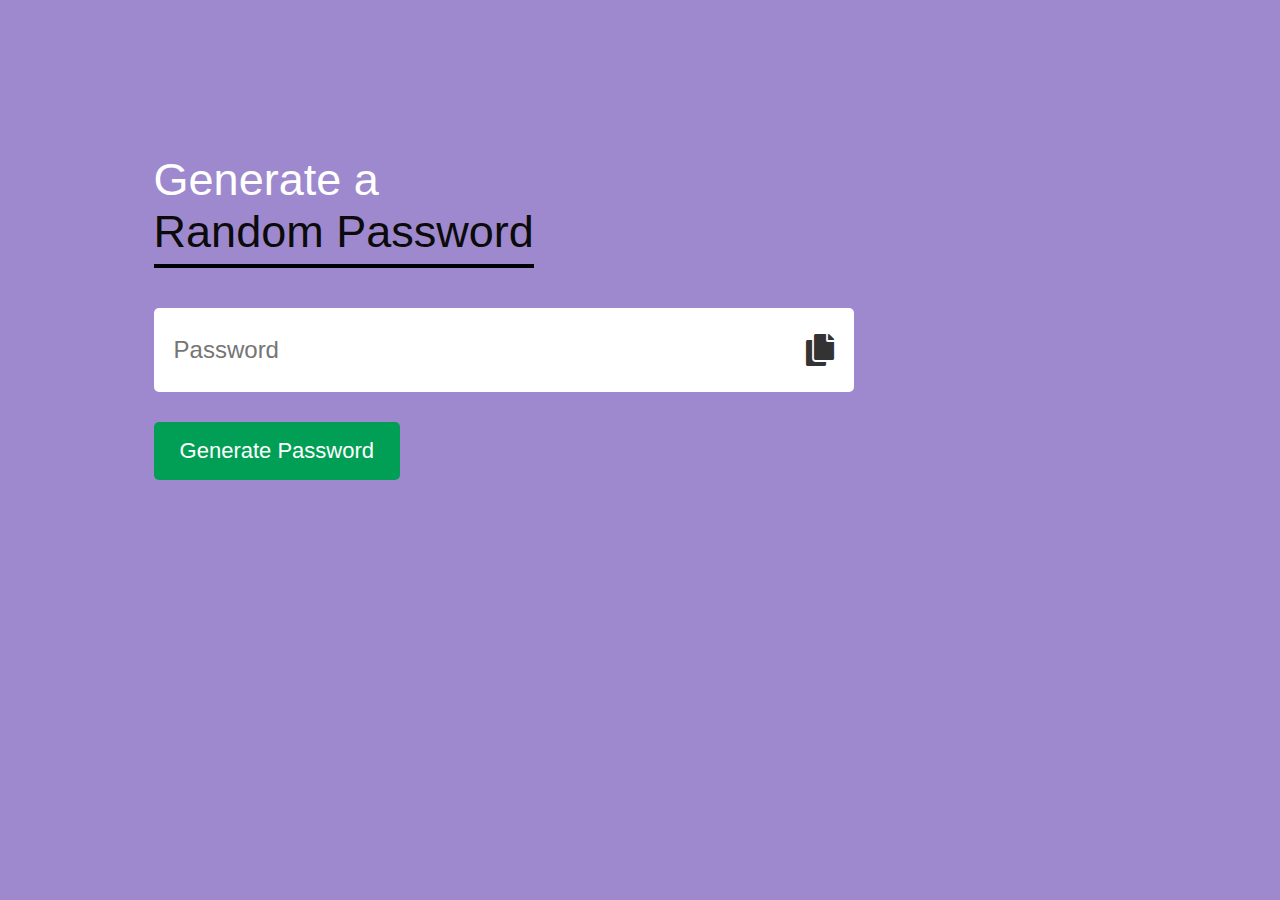
<file: Generate a Random Password/index.html>
<!DOCTYPE html>
<html lang="en">
<head>
    <meta charset="UTF-8">
    <meta name="viewport" content="width=device-width, initial-scale=1.0">
    <title>Generate a Random Password</title>
    <link rel="stylesheet" href="https://cdnjs.cloudflare.com/ajax/libs/font-awesome/5.15.3/css/all.min.css" />
    <link rel="stylesheet" href="style.css">
</head>
<body>

    <div class="container">
        <h1>Generate a <br> <span> Random Password </span> </h1>
        <div class="display">
                <input type="text" id="Password"  placeholder="Password">
                <div class="icon">
                    <i class="fas fa-copy fa-2x" onclick="copyPassword()"></i>
                    <span class="tooltip" id="copyTooltip">Copié !</span>  
                </div>
        </div>
         <button onclick="createPassword()">  Generate Password </button>
    </div>
    <script src="script.js" ></script>
</body>
</html>
</file>
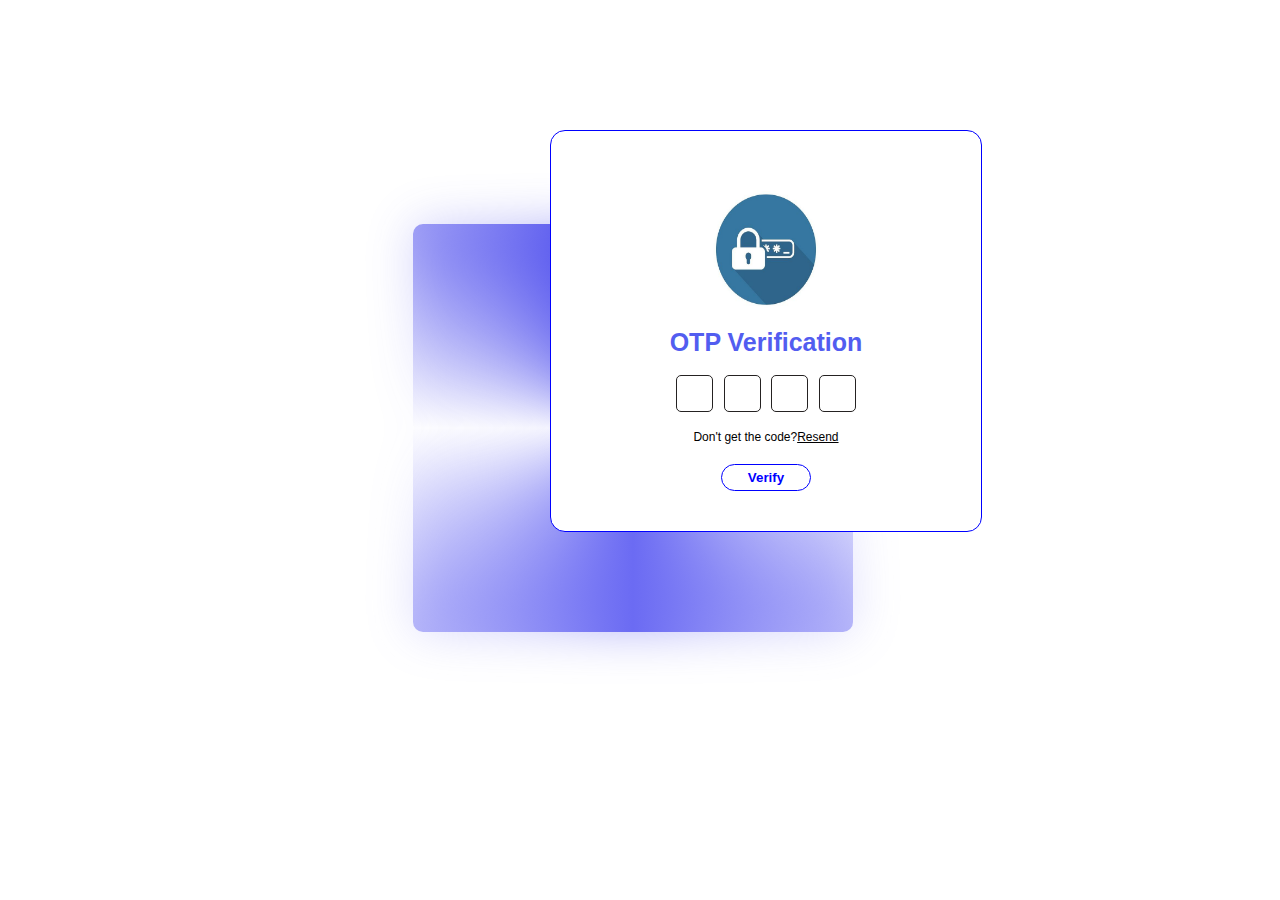
<file: OptimizedCodeVerification/index.html>
<!DOCTYPE html>
<html lang="en">
<head>
    <meta charset="UTF-8">
    <meta name="viewport" content="width=device-width, initial-scale=1.0">
    <title>Optimized Code Verification</title>
    <link rel="stylesheet" href="style.css">
    <link rel="website icon" href="img.jpg">
</head>
<body>
    <div class="container">
        <img src="img1.jpg" alt="">
        <h3>OTP Verification</h3>
        <div class="inp">
            <input type="text" maxlength="1">
            <input type="text" maxlength="1">
            <input type="text" maxlength="1">
            <input type="text" maxlength="1">
        </div>
        <p>Don't get the code?<a href="#">Resend</a></p>
        <button>Verify</button>

    </div>


    <script src="script.js">  </script>
</body>
</html>
</file>
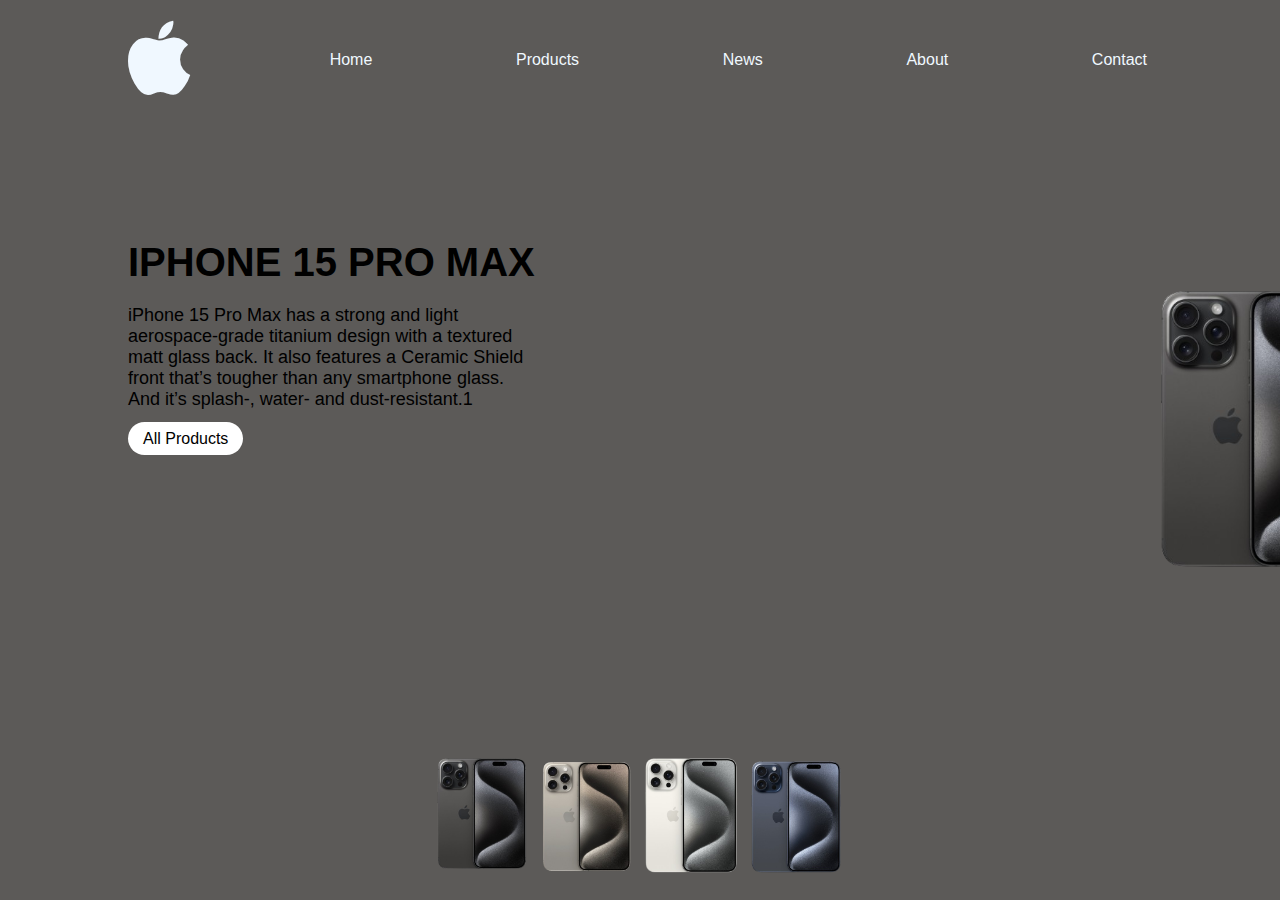
<file: Page Apple/index.html>
<!DOCTYPE html>
<html lang="en">
<head>
    <meta charset="UTF-8">
    <meta name="viewport" content="width=device-width, initial-scale=1.0">
    <title>Page Apple</title>
    <link rel="stylesheet" href="style.css">
    <link rel="stylesheet" href="https://cdnjs.cloudflare.com/ajax/libs/font-awesome/4.7.0/css/font-awesome.min.css">
</head>
<body>
    <div class="container">
        <header>
            <div class="logo"><i class="fa fa-apple fa-5x"> </i></div>
           
            <li><a href="#">Home</a></li>
            <li><a href="#">Products</a></li>
            <li><a href="#">News</a></li>
            <li><a href="#">About</a></li>
            <li><a href="#">Contact</a></li>
        </header>
        <div class="content">
            <div class="text">
                <h2>iphone 15 pro max</h2>
                <p>iPhone 15 Pro Max has a strong and light aerospace-grade titanium design with a textured matt glass back. It also features a Ceramic Shield front that’s tougher than any smartphone glass. And it’s splash-, water- and dust-resistant.1</p>
                <a href="#">All Products</a>
            </div>
        </div>
            <div class="image">
                <img class="IMAGE" src="img-1.png" alt="">
            </div>
        
        <div class="icons">
            <img  onclick="ClickPhone(this.src)" src="img-1.png" >
            <img onclick="ClickPhone(this.src)" src="img-2.png" >
            <img onclick="ClickPhone(this.src)" src="img-3.png" >
            <img onclick="ClickPhone(this.src)" src="img-4.png" >
            
        </div>
    </div>
    

    <script src="script.js" ></script>
</body>
</html>
</file>
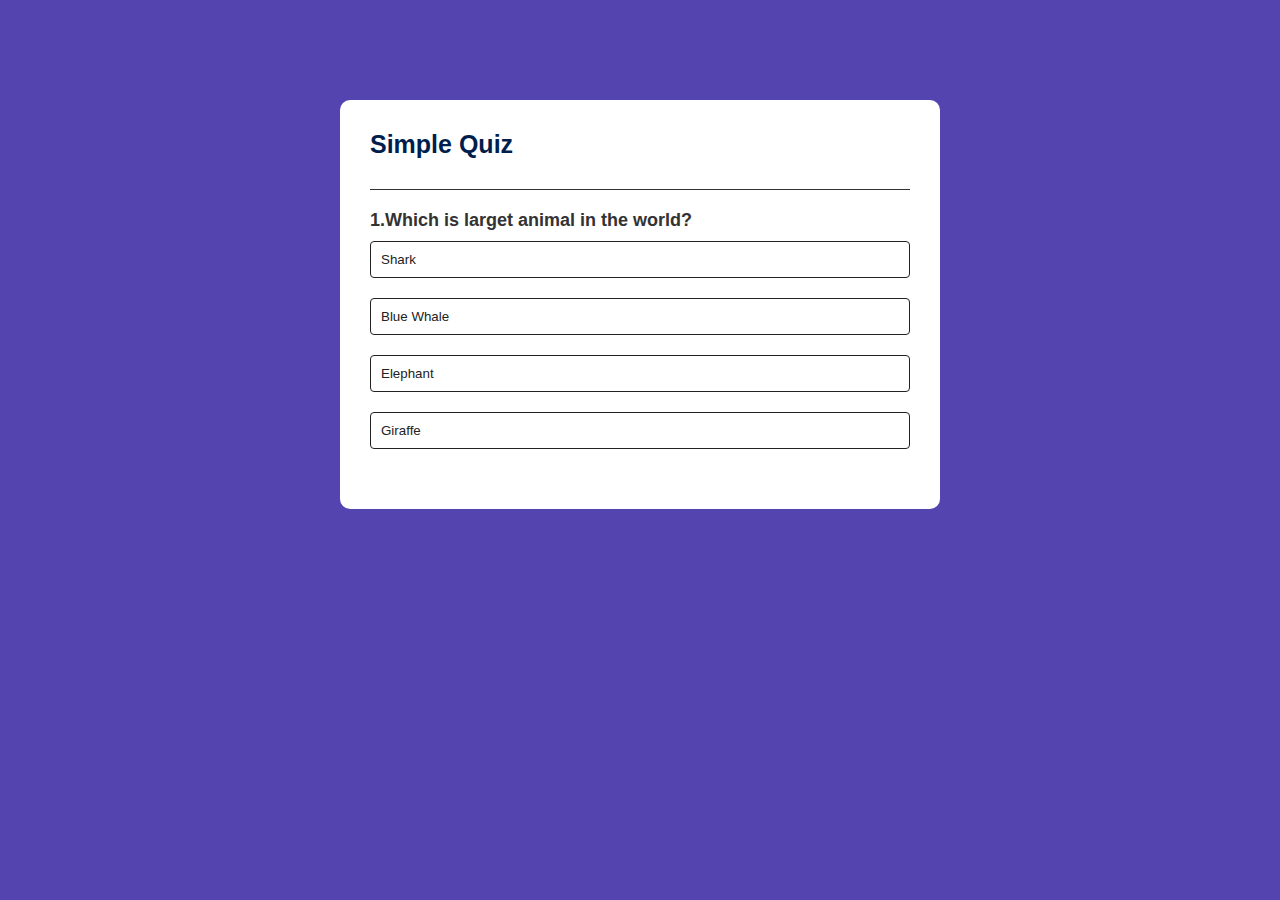
<file: Quiz App/index.html>
<!DOCTYPE html>
<html lang="en">
<head>
    <meta charset="UTF-8">
    <meta name="viewport" content="width=device-width, initial-scale=1.0">
    <title>Quiz </title>
    <link rel="stylesheet" href="style.css">
</head>
<body>
    <div class="app">
        <h1>Simple Quiz</h1>
        <div class="quiz">
            <h2 id="question">
                Question goes here
            </h2>
            <div id="answer_btn">
                <button class="btn">Answer 1</button>
                <button class="btn">Answer 1</button>
                <button class="btn">Answer 1</button>
                <button class="btn">Answer 1</button>
            
            </div>
            <button id="next_btn">NEXT</button>

        </div>

    </div>


    <script src="script.js"></script>
</body>
</html>
</file>
<file: Generate a Random Password/style.css>
*{
    margin: 0;
    padding: 0;
    font-family: 'Poppins' ,sans-serif;
    box-sizing: border-box;
}
body{
    background: #9e89ce;
    color: #ffffff;

}
.container{
    margin: 12%;
    width: 90%;
    max-width: 700px;
    
}
.display{
    width: 100%;
    margin-top: 50px;
    margin-bottom: 30px;
    background: #fff;
    color: #333;
    display: flex;
    align-items: center;
    justify-content: space-between;
    padding: 26px 20px;
    border-radius: 5px;
}
.container h1{
    font-weight: 500;
    font-size:45px ;


}
.container h1 span{
    color: #0b0b0c;
    border-bottom: 4px solid #010101;
    padding-bottom: 7px;
}
.icon{
    position: relative;
    display: inline-block;
    cursor: pointer;
}
.tooltip {
    position: absolute;
    top: -35px;
    left: 50%;
    transform: translateX(-50%);
    background-color: #333;
    color: #fff;
    padding: 6px 10px;
    border-radius: 6px;
    font-size: 14px;
    white-space: nowrap;
    opacity: 0;
    pointer-events: none;
    transition: opacity 0.3s ease;
    z-index: 10;
  }
  
.display input{
    border: 0;
    outline: 0;
    font-size: 24px;
}
.container button{
    border: 0;
    outline: 0;
    background: #019f55;
    color: #fff;
    font-size: 22px;
    font-weight: 300;
    display: flex;
    align-items: center;
    justify-content: center;
    padding: 16px 26px;
    border-radius: 5px;
    cursor: pointer;
}
</file>
<file: OptimizedCodeVerification/style.css>
*{
    margin: 0;
    padding: 0;

}
.container{
    height: 320px;
    width: 350px;
    color: rgb(82, 93, 240);
    border: 1px solid blue;
    display: flex;
    margin-top: 130px;
    margin-left: 550px;
    flex-direction: column;
    justify-content: center;
    align-items: center;
    padding: 40px;
    border-radius: 15px;
    background-color:rgb(255, 255, 255) ;
    font-family: Arial, Helvetica, sans-serif;
}
@property --angle{
    syntax: "<angle>";
    initial-value: 0deg;
    inherits: false;
}
.container::after,.container::before{
    content: '';
    position: absolute;
    height: 260px;
    width: 420px;
    padding-left: 20px;
    padding-bottom: 70px;
    padding-top: 78px;
    margin-bottom: 80px;
    margin-top: -22.5px;
    margin-left: -7px;
    top: 50%;
    left: 50%;
    translate: -50% -50%;
    z-index: -1;
    margin-right: 40px 10px;
    border-radius: 10px;
    animation: 3s spin linear infinite;
    background: conic-gradient(from var(--angle),rgb(13, 13, 204),transparent,rgb(107, 107, 243),transparent,rgb(63, 63, 236));
}
.container::before{
    filter: blur(1.5em);
    opacity: 0.5;
}
@keyframes spin{
    from{
        --angle:0deg;
    }
    to{
        --angle:360deg;
    }
}

img{
    width: 200px;
    height: 200px;
    margin: 5px ;
}
h3{
    font-size: 25px;
    margin-bottom: 10px;
}
input{
    width: 35px;
    height: 35px;
    margin: 8px 3px;
    font-size: 18px;
    outline: none;
    border: 1px solid rgb(37, 34, 34);
    border-radius: 5px;
    text-align: center;
    color: rgb(5, 5, 5);
    background: transparent;

}
p,a{
    color: rgb(0, 0, 0);
    font-size: 12px;
    margin-top: 10px;
    margin-bottom: 10px;
}
button{
    width: 90px;
    font-weight: 700;
    border-radius: 20px;
    border: 1px solid blue;
    color: blue;
    padding: 5px;
    cursor: pointer;
    background: transparent;
    transition: 0.4s ease-in;
    margin-top: 10px;
    &:hover{
        background-color: blue;
        color: rgb(129, 129, 243);
    }
}
</file>
<file: Page Apple/style.css>
*{
    margin: 0;
    padding: 0;
    font-family: sans-serif;
}
.container{
    background: rgb(92, 90, 88);
    min-height: 100vh;
    width: 100%;
    overflow: hidden;
    position: relative;
}
header{
    display: flex;
    justify-content: space-between;
    align-items: center;
    width: 80%;
    margin: auto;
    padding: 20px 0;

}
li{
    list-style: none;
}
.logo{
    color: aliceblue;
}

li a{
    color: aliceblue;
    text-decoration: none;
    margin: 0 5px;
}

.content{
    display: flex;
    justify-content: space-between;
    align-items: center;
    width: 80%;
    margin: auto;
    padding: 120px;
    position: relative;

}
.content .text{
    width: 40%;
    color: rgb(0, 0, 0);

}
.content .text h2{
    font-size: 40px;
    text-transform: uppercase;
}
.content .text p{
    font-size: 18px;
    margin: 20px 0;

}
.content .text a{
    text-decoration: none;
    background: #fff;
    color: black;
    padding: 8px 15px;
    border-radius: 20px;
    
}
.image img{
    width: 250px;
    position: absolute;
    left: 1150px;
    top: 30%;
    
   
}
.content .image img{
    width: 180px;
}
.icons{
    position: absolute;
    bottom: 20px;
    left: 50%;
    transform: translateX(-50%);
}
.IMG2{
    padding: 20px;
}
.icons img{
    width: 100px;
    align-items: center;
    transition: 0.5s;
}

.icons img:hover{
  transform: scale(1.2);
  cursor: pointer;
}
</file>
<file: Quiz App/style.css>
*{
   margin: 0;
   padding: 0;
   font-family: 'Poppins',sans-serif;
   box-sizing: border-box;
}
body{
    background: #5444af;

}
.app{
    background: #fff;
    width: 90%;
    max-width: 600px;
    margin:100px auto 0;
    border-radius: 10px;
    padding: 30px;

}
.app h1{
    font-size: 25px;
    color: #001e4d;
    font-weight: 600;
    border-bottom:1px solid #333 ;
    padding-bottom: 30px;
}
.quiz{
    padding: 20px 0;

}
.quiz h2{
    font-size: 18px;
    color: #333;
    font-weight: 600;
}
.btn{
    background: #fff;
    color: #222;
    font-weight: 500;
    width: 100%;
    border: 1px solid #222;
    padding: 10px;
    margin: 10px 0;
    text-align: left;
    border-radius: 4px;
    cursor: pointer;
    transition: all 0.3s;
}
.btn:hover:not([disabled]){
    background: #222;
    color: #fff;
}
.btn:disabled{
    cursor: no-drop;
}
#next_btn{
    background: #3436d3;
    color: #222;
    width: 150px;
    font-weight: 500;
    padding: 10px;
    border-radius: 10px;
    margin: 20px auto 0;
    cursor: pointer;
    display: none;
}
.correct{
    background: #9aeabc;

}
.incorrect{
    background: #ff9393;
}
</file>
